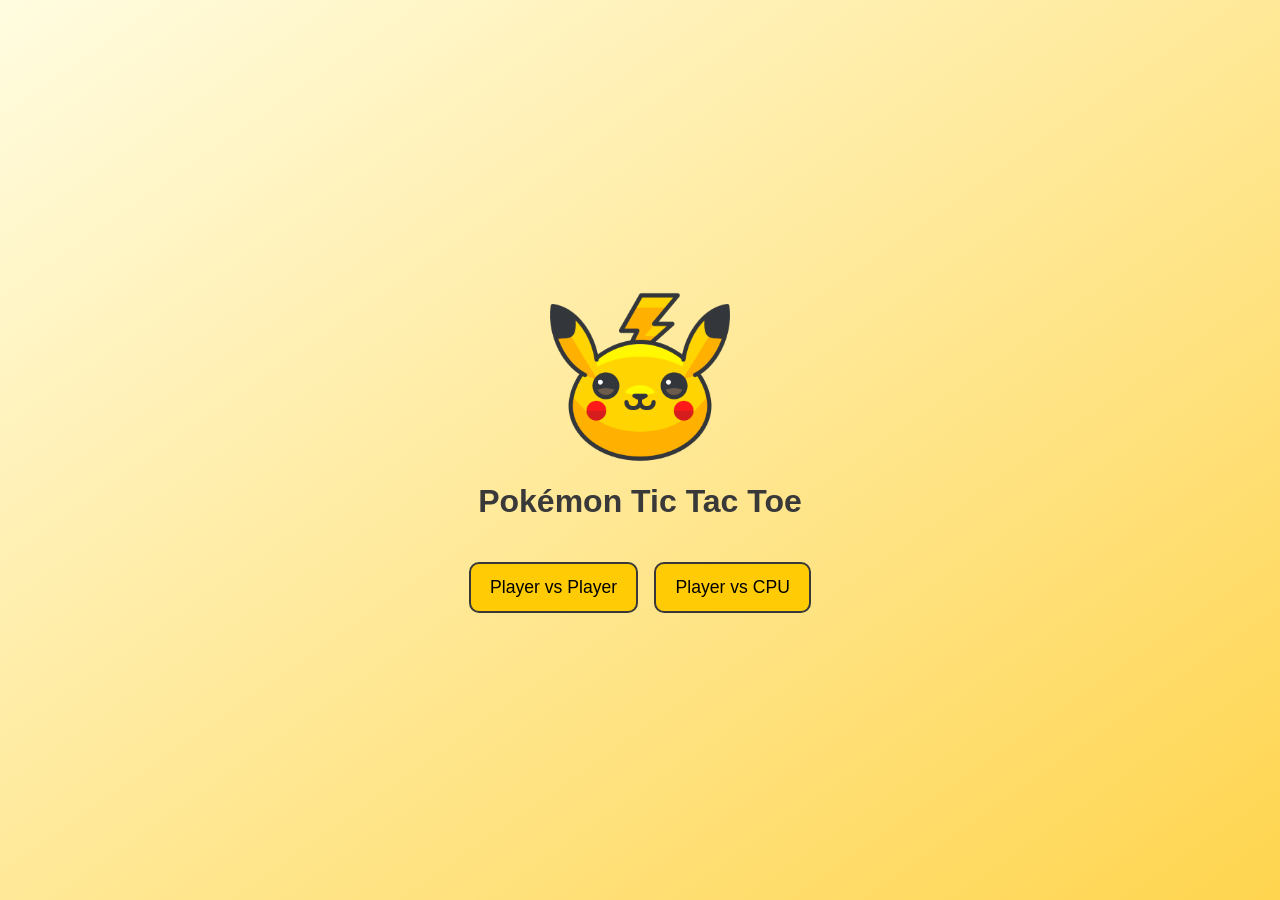
<file: FINAL_Tic_Tac_Toe/index.html>
<!DOCTYPE html>
<!-- Dylan Gregory  12-08-2025 -->

<html>
    <head>
        <meta charset="UTF-8">
        <meta name="viewport" content="width=device-width, initial-scale=1.0">
        <title>Tic Tac Toe</title>
        <link rel="stylesheet" href="style.css">
    </head>

    <body>
        <header>
            <h1>Pokémon Tic Tac Toe</h1>
            <p class="subtitle">
                Pikachu (X) vs Pokéball (O)
            </p>
        </header>

        <div id="startScreen">
            <img src="images/pikachu.png" class="startImg">

            <h2>Pokémon Tic Tac Toe</h2>

            <div class="startButtons">
                <button id="pvpBtn" class="modeBtn">Player vs Player</button>
                <button id="cpuBtn" class="modeBtn">Player vs CPU</button>
            </div>
        </div>

        <main>
            <!-- Status message: whose turn, winner, etc. -->
            <p id="status">Current Player: Pikachu (X)</p>

            <!-- Game board -->
            <div id="board" class="board">
                <!-- 9 cells, we’ll use data-index in JavaScript -->
                <button class="cell" data-index="0"></button>
                <button class="cell" data-index="1"></button>
                <button class="cell" data-index="2"></button>
                <button class="cell" data-index="3"></button>
                <button class="cell" data-index="4"></button>
                <button class="cell" data-index="5"></button>
                <button class="cell" data-index="6"></button>
                <button class="cell" data-index="7"></button>
                <button class="cell" data-index="8"></button>
            </div>

            <div class="controls">
                <button id="resetBtn">Restart Game</button>
                <button id="homeBtn">Home</button>
            </div>
        </main>
        <footer>
            <a href="https://www.flaticon.com/free-icons/pokemon" title="pokemon icons">Pokemon icons created by Those Icons - Flaticon</a>
        </footer>
        <script src="script.js"></script>
    </body>
</html>
</file>
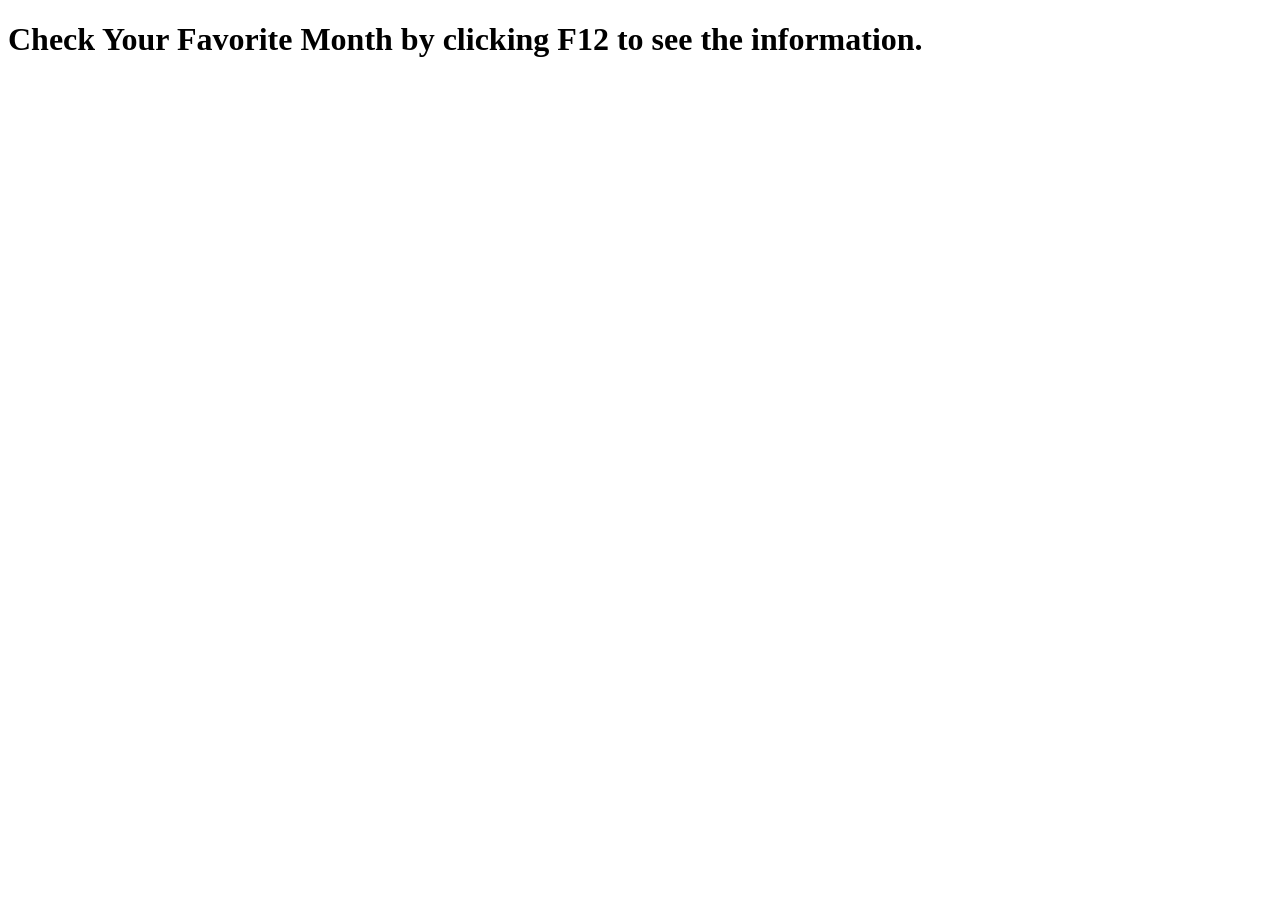
<file: switch/index.html>
<!DOCTYPE html>
<!-- Dylan Gregory 10/29/2025 -->

<html lang="en">
    <head>
        <meta charset="UTF-8">
        <meta name="viewport" content="width=device-width, initial-scale=1.0">
        <title>Favorite Month Checker</title>
    </head>
    <body>
        <h1>Check Your Favorite Month by clicking F12 to see the information.</h1>
        <script src="switch.js"> </script>
    </body>
</html>
</file>
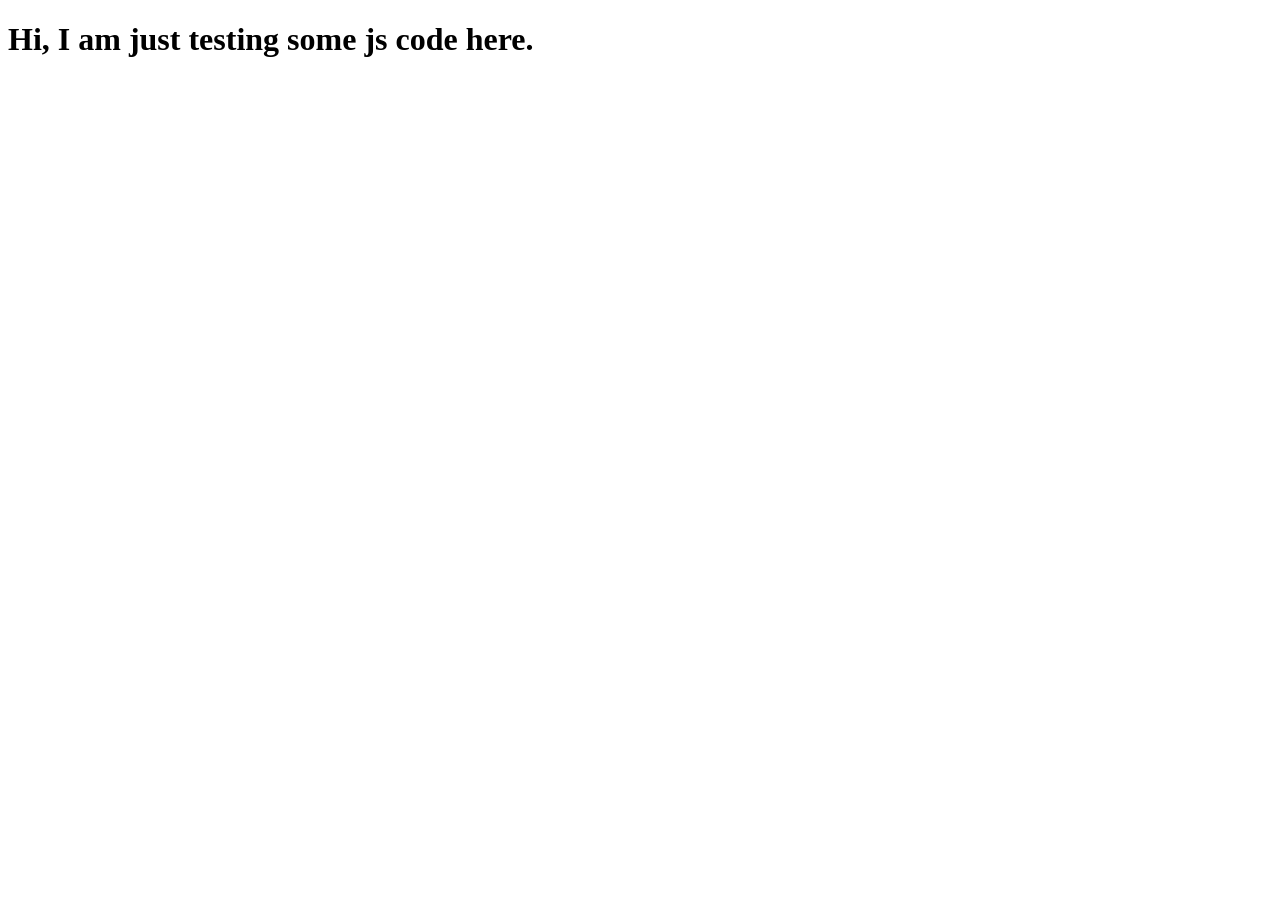
<file: budget/template.html>
<!DOCTYPE HTML>

<!-- Dylan Gregory 10/15/2025  -->

<html lang="en">
    <head>
        <title> My JS template page </title>
        <meta charset= "utf-8">
    </head>
    <body>

        <h1>  Hi, I am just testing some js code here.  </h1>

        <script src = "budget.js"></script>
    </body>
</html>
</file>
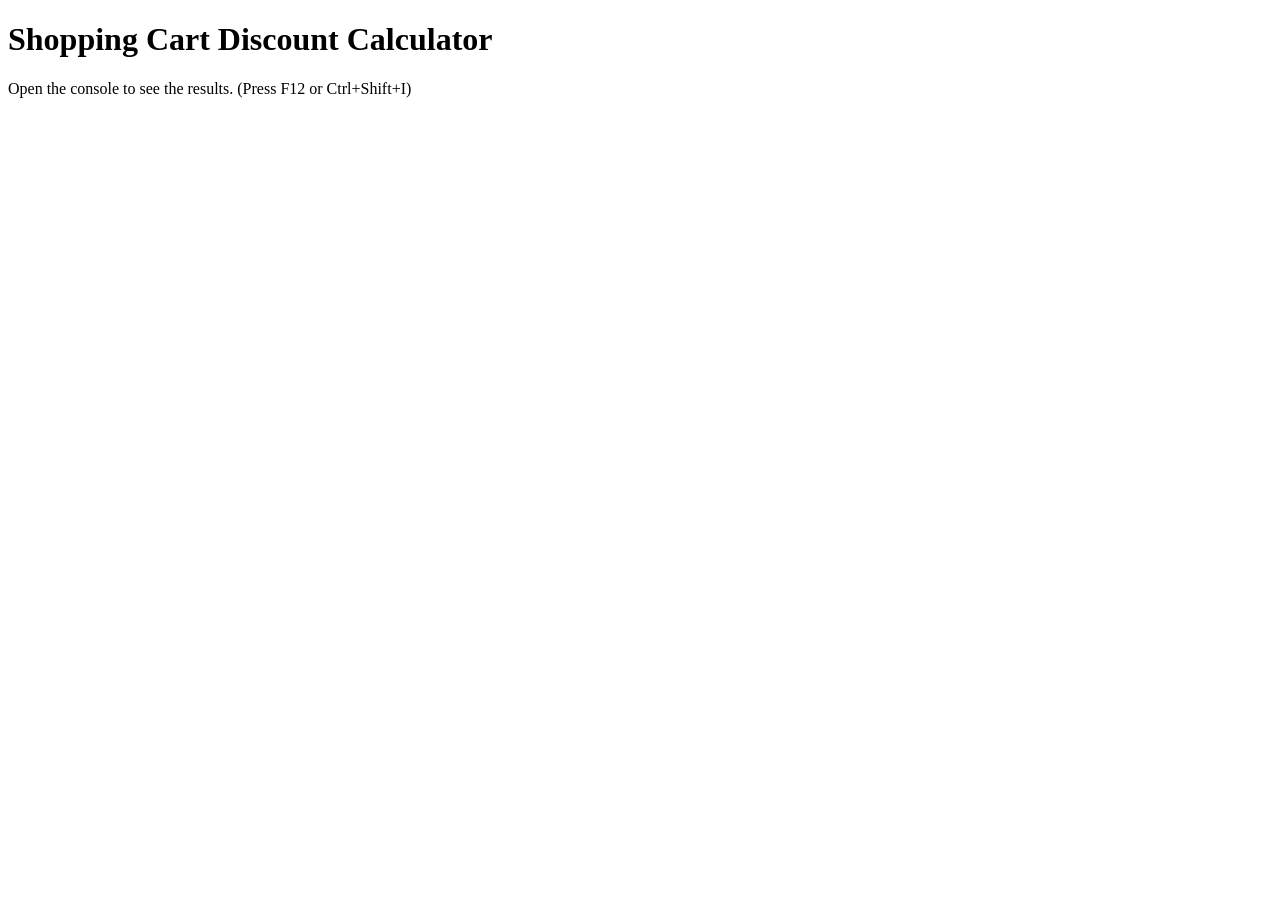
<file: discount/discount.html>
<!DOCTYPE html>
<!-- Dylan Gregory 10-07-2025 -->

<html lang="en">
    <head>
        <meta charset="UTF-8">
        <meta name="viewport" content="width=device-width, initial-scale=1.0">
        <title>Discount Calculator</title>
    </head>
    <body>
        <h1>Shopping Cart Discount Calculator</h1>
        <p>Open the console to see the results. (Press F12 or Ctrl+Shift+I)</p>

        <script>
            // Initialize variables
            let keepAdding = true;
            let itemName;
            let itemPrice;
            let total = 0;

            // Loop to add items (using do-while)
            do {
            itemName = prompt("Enter item name (or 'done' to finish): ");

            // check if the user typed "done"
            if (itemName && itemName.toLowerCase() !== "done") {
                itemPrice = prompt("Enter price for " + itemName + ": ");

                // convert string input to a number
                itemPrice = Number(itemPrice);

                // check if the number is valid
                if (!isNaN(itemPrice) && itemPrice > 0) {
                    total += itemPrice; // add to total
                } else {
                    console.log("Invalid price entered. Please try again.");
                }
            } else {
                keepAdding = false; // Exit loop when "done" is entered
            }
            } while (keepAdding);

            // Check for discount and calculate final total (using if)
            let discount = 0;
            if (total > 100) {
            discount = total * 0.2; // 20% discount
            total = total - discount;
            console.log("Discount applied: $", discount.toFixed(2));
            }

            // Display final total
            console.log("Final total: $", total.toFixed(2));
        </script>
    </body>
</html>
</file>
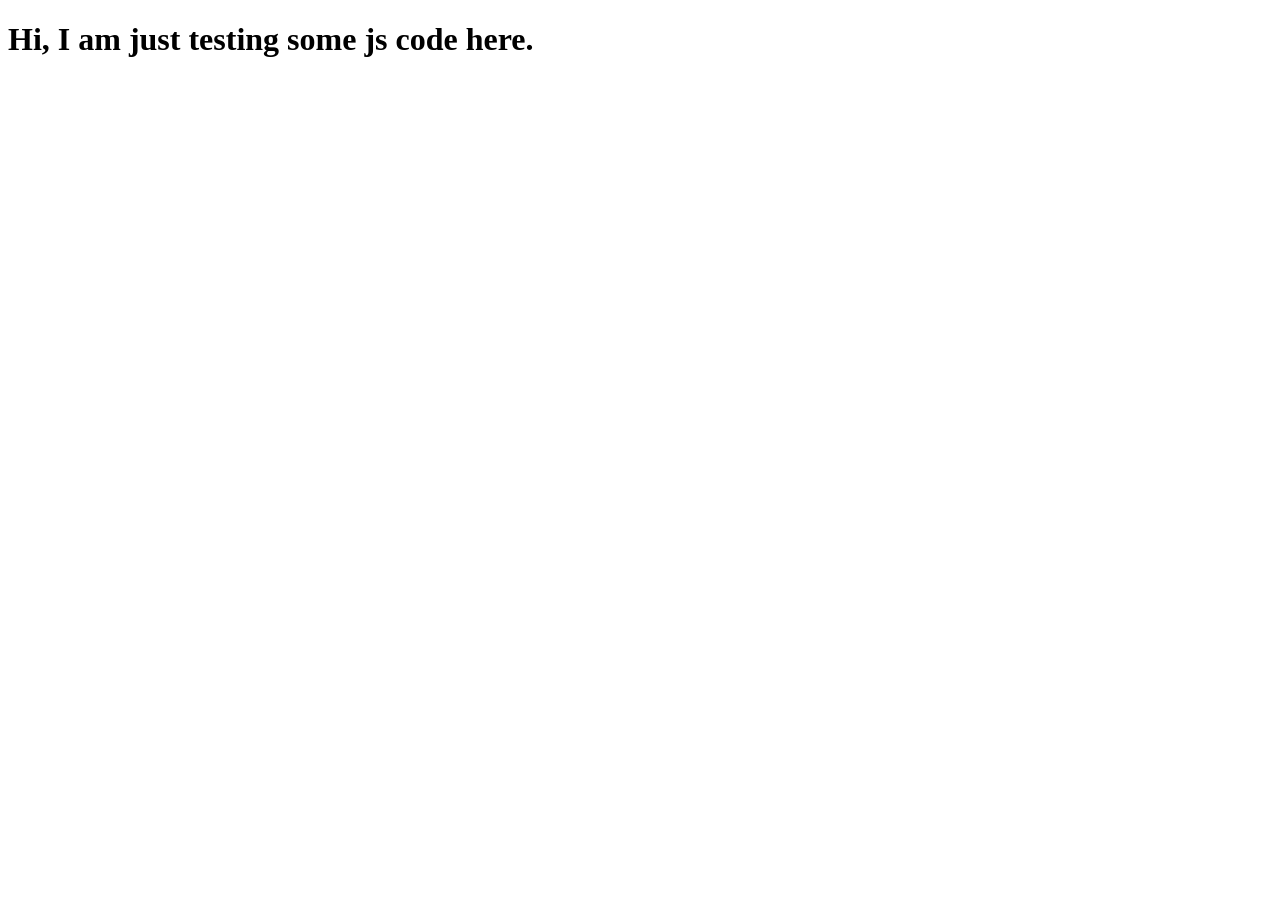
<file: fortune/template.html>
<!DOCTYPE HTML>

<!-- Dylan Gregory 10/08/2025  -->

<html lang="en">
    <head>
        <title> My JS template page </title>
        <meta charset= "utf-8">
    </head>
    <body>

        <h1>  Hi, I am just testing some js code here.  </h1>

        <script src = "fortune.js"></script>
    </body>
</html>
</file>
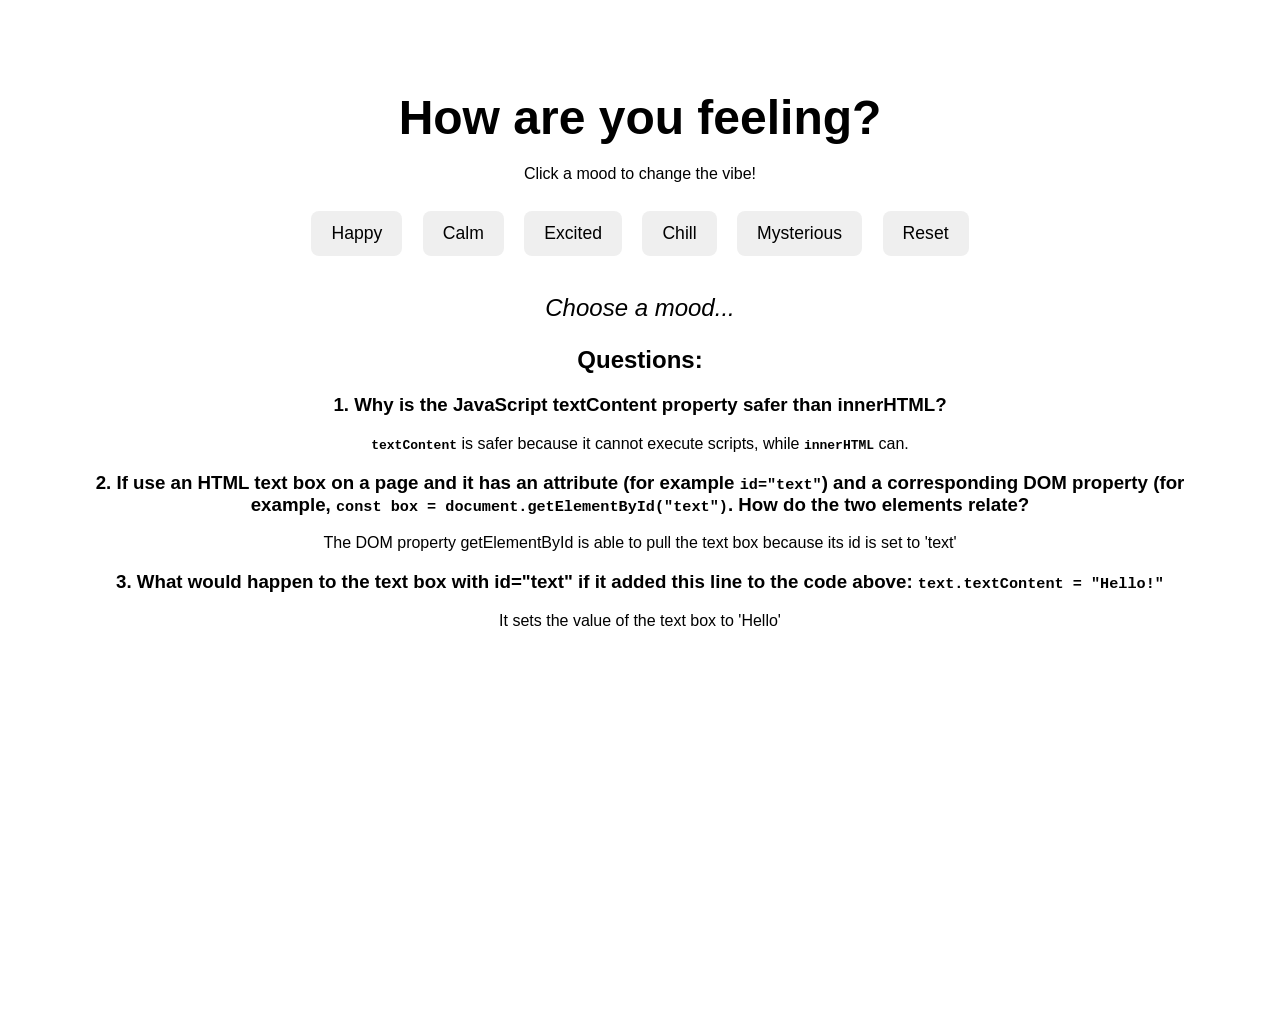
<file: MoodSwitcher/moodswitcher.html>
<!DOCTYPE html>
<!-- Dylan Gregory  11-20-2025 -->

<html lang="en">
<head>
  <meta charset="UTF-8" />
  <title>Mood Changer</title>
  <style>
    body {
      font-family: 'Segoe UI', sans-serif;
      text-align: center;
      padding: 50px;
      transition: background-color 0.5s ease, color 0.5s ease;
      min-height: 100vh;
    }
    h1 { font-size: 3rem; margin-bottom: 20px; }
    #moodButtons {
      margin: 20px 0;
    }
    .mood-btn {
      padding: 12px 20px;
      margin: 8px;
      font-size: 1.1rem;
      cursor: pointer;
      border: none;
      border-radius: 8px;
      transition: transform 0.2s;
    }
    .mood-btn:hover { transform: scale(1.05); }
    #moodDisplay { margin-top: 30px; font-size: 1.5rem; font-style: italic; }
  </style>
</head>
<body>
  <h1>How are you feeling?</h1>
  <p>Click a mood to change the vibe!</p>

  <!-- Button container -->
  <div id="moodButtons">
    <button class="mood-btn" data-mood="happy">Happy</button>
    <button class="mood-btn" data-mood="calm">Calm</button>
    <button class="mood-btn" data-mood="excited">Excited</button>
    <button class="mood-btn" data-mood="chill">Chill</button>
    <button class="mood-btn" data-mood="mysterious">Mysterious</button>
    <button class="mood-btn" data-mood="reset">Reset</button>
  </div>

  <p id="moodDisplay">Choose a mood...</p>
  
  <h2>Questions:</h2>
  <h3>1. Why is the JavaScript textContent property safer than innerHTML?</h3>
  <p><strong><code>textContent</code></strong> is safer because it cannot execute scripts, while <strong><code>innerHTML</code></strong> can.</p>

  <h3>2. If use an HTML text box on a page and it has an attribute (for example <code>id="text"</code>)  and a corresponding DOM property (for example, <code>const box = document.getElementById("text")</code>. 
How do the two elements relate? </h3>
  <p>The DOM property getElementById is able to pull the text box because its id is set to 'text'</p>

  <h3>3. What would happen to the text box with id="text" if it added this line to the code above: <code>text.textContent = "Hello!"</code></h3>
  <p>It sets the value of the text box to 'Hello'</p>

  <script src="mood.js"></script>
</body>
</html>
</file>
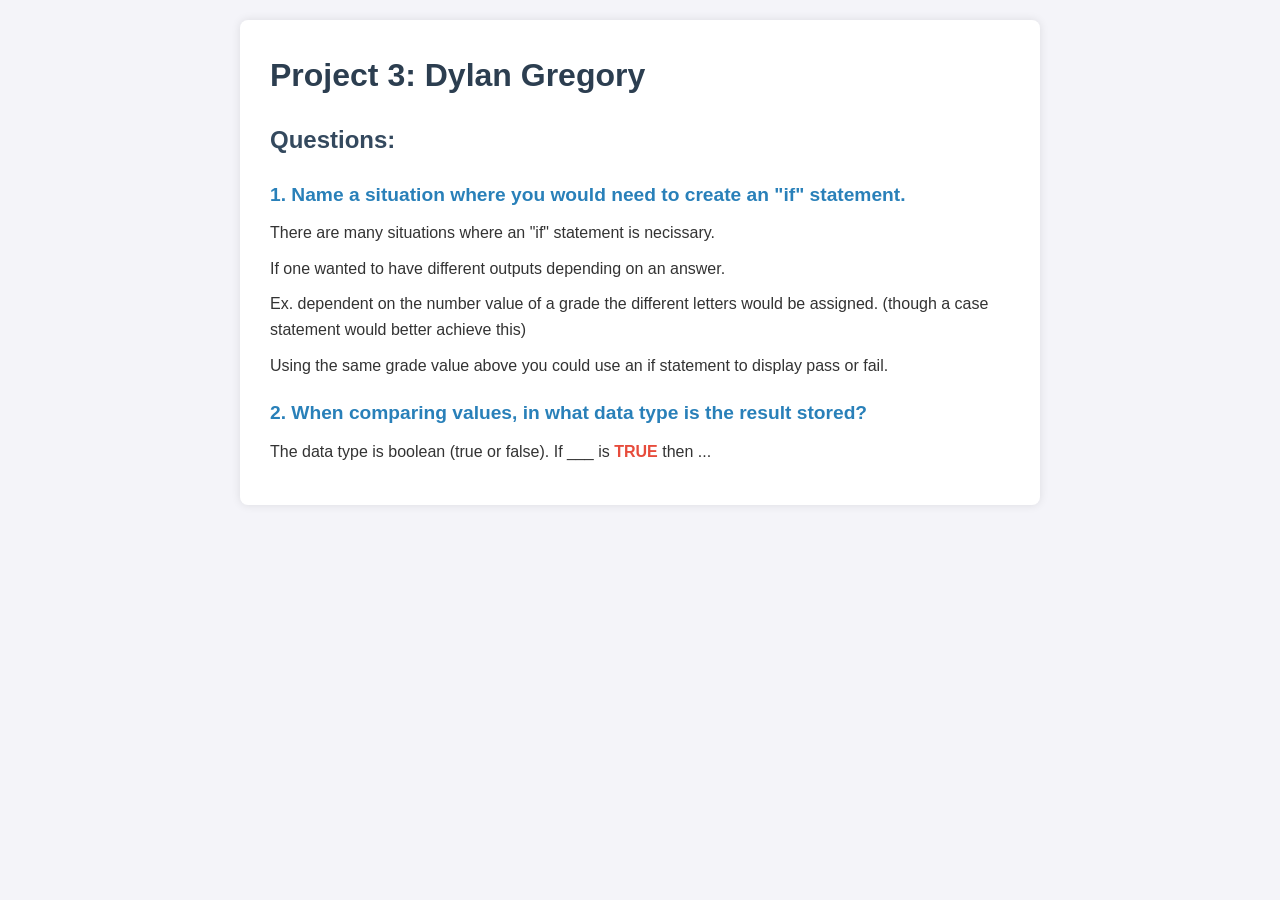
<file: shopping/shopping.html>
<!DOCTYPE html>
<!-- Dylan Gregory  10/22/2025 -->
 
<html>
    <head>
        <meta charset="UTF-8">
        <meta name="viewport" content="width=device-width, initial-scale=1.0">
        <Title></Title>
        <style>
            * {
                box-sizing: border-box;
                margin: 0;
                padding: 0;
            }

            body {
                font-family: 'Segoe UI', Tahoma, Geneva, Verdana, sans-serif;
                background-color: #f4f4f9;
                color: #333;
                line-height: 1.6;
                padding: 20px;
            }

            main {
                max-width: 800px;
                margin: auto;
                background: white;
                padding: 30px;
                border-radius: 8px;
                box-shadow: 0 0 10px rgba(0,0,0,0.1);
            }

            h1 {
                font-size: 2em;
                margin-bottom: 10px;
                color: #2c3e50;
            }

            h2 {
                font-size: 1.5em;
                margin: 20px 0 10px;
                color: #34495e;
            }

            h3 {
                font-size: 1.2em;
                margin-top: 20px;
                color: #2980b9;
            }

            p {
                margin: 10px 0;
            }

            strong {
                color: #e74c3c;
            }

            code {
                background: #eee;
                padding: 2px 4px;
                border-radius: 4px;
                font-family: Consolas, monospace;
            }
        </style>
    </head>
    <body>
        <main>
            <h1>Project 3: Dylan Gregory</h1>
            <h2>Questions:</h2>
            <h3>1. Name a situation where you would need to create an "if" statement.</h3>
            <p>There are many situations where an "if" statement is necissary.</p>
            <p>If one wanted to have different outputs depending on an answer. </p>
                <p>Ex. dependent on the number value of a grade the different letters would be assigned. (though a case statement would better achieve this)</p>
                <p>Using the same grade value above you could use an if statement to display pass or fail.</p>
            <h3>2. When comparing values, in what data type is the result stored?</h3>
            <p>The data type is boolean (true or false). If ___ is <strong>TRUE</strong> then ...</p>
        </main>

        <script>
            let total = prompt("How much did you spend?");
            confirm(`$${total} total? Click OK to continue!`);

            if ( total >= 100) {
                alert("20% off");
            } else if ( total >= 50) {  
                // Exercise #4 states "Use an if statement to check if total is greater than or equal to 75. If true, use an alert to show "10% off"." 
                // However in #6 the example situations suggest that if 50 is entered it also displays '10% off' - I chose to make this edit to make outputs match.
                alert("10% off");
            } else {
                alert("No discount");
            }
        </script>
    </body>
</html>
</file>
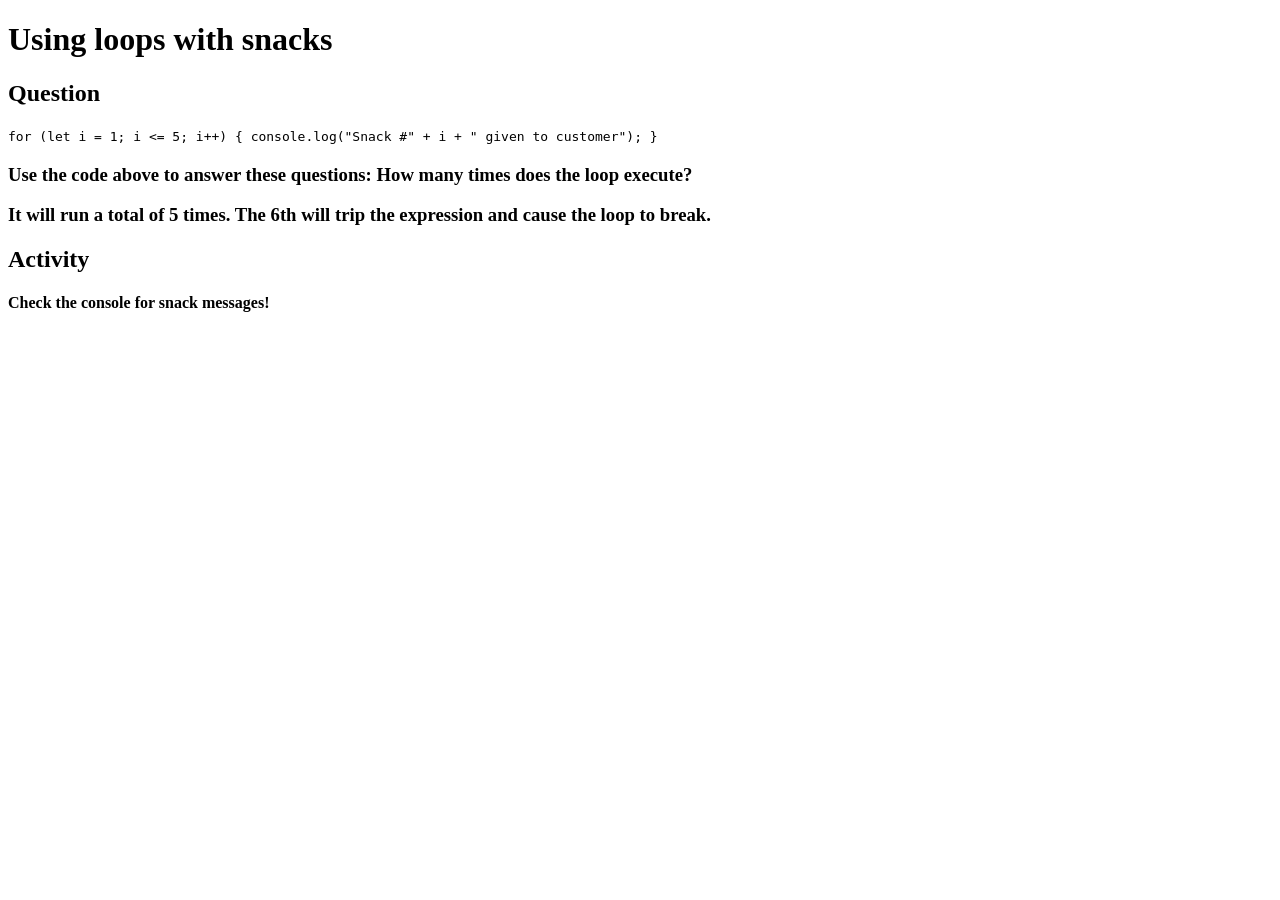
<file: vending/loops.html>
<!DOCTYPE html>
<!-- Dylan Gregory 11-07-2025 -->

<html lang="en">
    <head>
        <meta charset="UTF-8">
        <title>Vending Machine Loop</title>
    </head>
    <body>

        <h1> Using loops with snacks</h1>
        <h2>Question </h2>
        <code>for (let i = 1; i <= 5; i++) {
        console.log("Snack #" + i + " given to customer");  }</code>
        
        <h3>Use the code above to answer these questions:
        How many times does the loop execute?</h3>
        <!--Put the answer below here-->
        <h3>It will run a total of 5 times. The 6th will trip the expression and cause the loop to break.</h3>

        <h2>Activity</h2>
        <h4>Check the console for snack messages!</h4>

        <!-- Link to the external script -->
        <script src="vendingMachine.js"></script>
    </body>
</html>
</file>
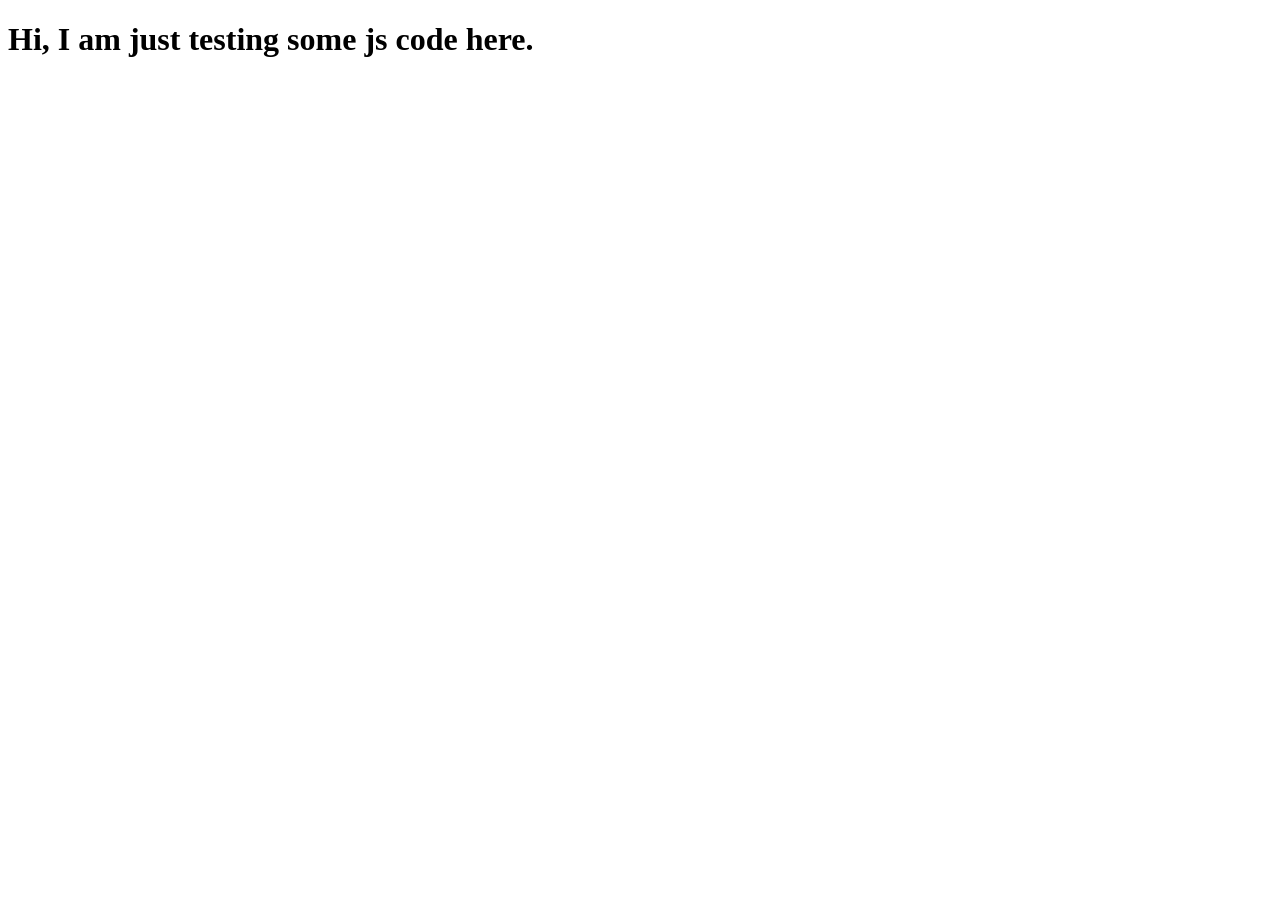
<file: wages/wages.html>
<!DOCTYPE HTML>

<!-- Dylan Gregory 10/15/2025  -->

<html lang="en">
    <head>
        <title> My JS weekly earnings page </title>
        <meta charset= "utf-8">
    </head>
    <body>

        <h1>  Hi, I am just testing some js code here.  </h1>

        <script src = "wages.js"></script>
        
    </body>
</html>
</file>
<file: FINAL_Tic_Tac_Toe/style.css>
/* Basic page styling */
* {
    box-sizing: border-box;
}

body {
    margin: 0;
    font-family: Arial, Helvetica, sans-serif;
    background: radial-gradient(circle at top, #ffeb99, #f5f5f5);
    display: flex;
    flex-direction: column;
    min-height: 100vh;
}

header, footer {
    text-align: center;
    padding: 1rem;
}

h1 {
    margin: 0.5rem 0;
}

.subtitle {
    margin: 0;
    font-size: 0.9rem;
    color: #555;
}

main {
    flex: 1;
    display: flex;
    flex-direction: column;
    align-items: center;
    gap: 1rem;
}

/* Status text */
#status {
    font-size: 1.1rem;
    font-weight: bold;
}

/* Board layout: 3x3 grid */
.board {
    display: grid;
    grid-template-columns: repeat(3, 100px);
    grid-template-rows: repeat(3, 100px);
    gap: 8px;
    margin-top: 0.5rem;
}

/* Each cell (button) */
.cell {
    width: 100px;
    height: 100px;
    font-size: 2.5rem;         /* Big for Pikachu/Pokéball later */
    font-weight: bold;
    border: 3px solid #333;
    border-radius: 12px;
    background-color: #fff;
    cursor: pointer;
    display: flex;
    align-items: center;
    justify-content: center;
    transition: transform 0.1s ease, box-shadow 0.1s ease;
}

/* Hover effect */
.cell:hover {
    transform: translateY(-2px);
    box-shadow: 0 3px 6px rgba(0,0,0,0.2);
}

/* Disabled look for end of game (we’ll toggle this with JS later) */
.cell:disabled {
    cursor: default;
    background-color: #eee;
    box-shadow: none;
}

/* Controls */
.controls {
    margin-top: 1rem;
}

#resetBtn {
    padding: 0.5rem 1.2rem;
    font-size: 1rem;
    border-radius: 999px;
    border: none;
    cursor: pointer;
    background-color: #ffcb05;   /* Pikachu yellow */
    box-shadow: 0 3px 6px rgba(0,0,0,0.2);
    transition: transform 0.1s ease, box-shadow 0.1s ease;
}

#resetBtn:hover {
    transform: translateY(-1px);
    box-shadow: 0 4px 8px rgba(0,0,0,0.25);
}

#homeBtn {
    padding: 0.5rem 1.2rem;
    font-size: 1rem;
    border-radius: 999px;
    border: none;
    cursor: pointer;
    background-color: #ffcb05;   /* Pikachu yellow */
    box-shadow: 0 3px 6px rgba(0,0,0,0.2);
    transition: transform 0.1s ease, box-shadow 0.1s ease;
}

#homeBtn:hover {
    transform: translateY(-1px);
    box-shadow: 0 4px 8px rgba(0,0,0,0.25);
}

.footer-text {
    font-size: 0.8rem;
    color: #666;
}

.icon {
    width: 75%;
    height: auto;
    pointer-events: none;
}

.win {
    background-color: #ffeb3b;
    box-shadow: 0 0 10px #ffd600;
    border-color: #ff9800;
    animation: pulse 0.6s alternate infinite ease-in-out;
}

@keyframes pulse {
    from {
        transform: scale(1.05);
    }
    to {
        transform: scale(0.95);
    }
}

#startScreen {
    position: fixed;
    inset: 0;
    background: linear-gradient(to bottom right, #fffce0, #ffd54f);
    display: flex;
    flex-direction: column;
    gap: 1rem;
    align-items: center;
    justify-content: center;
    z-index: 10;
}

#startScreen h2 {
    font-size: 2rem;
    color: #393939;
    font-weight: bold;
    margin-top: 0;
}

.startImg {
    width: 180px;
    height: auto;
}

.startButtons {
    display: flex;
    gap: 1rem;
}

.modeBtn {
    background: #ffcb05;
    border: 2px solid #383838;
    padding: 0.8rem 1.2rem;
    font-size: 1.1rem;
    border-radius: 10px;
    cursor: pointer;
}

.modeBtn:hover {
    background: #ffe350;
    transform: scale(1.05);
}
</file>
